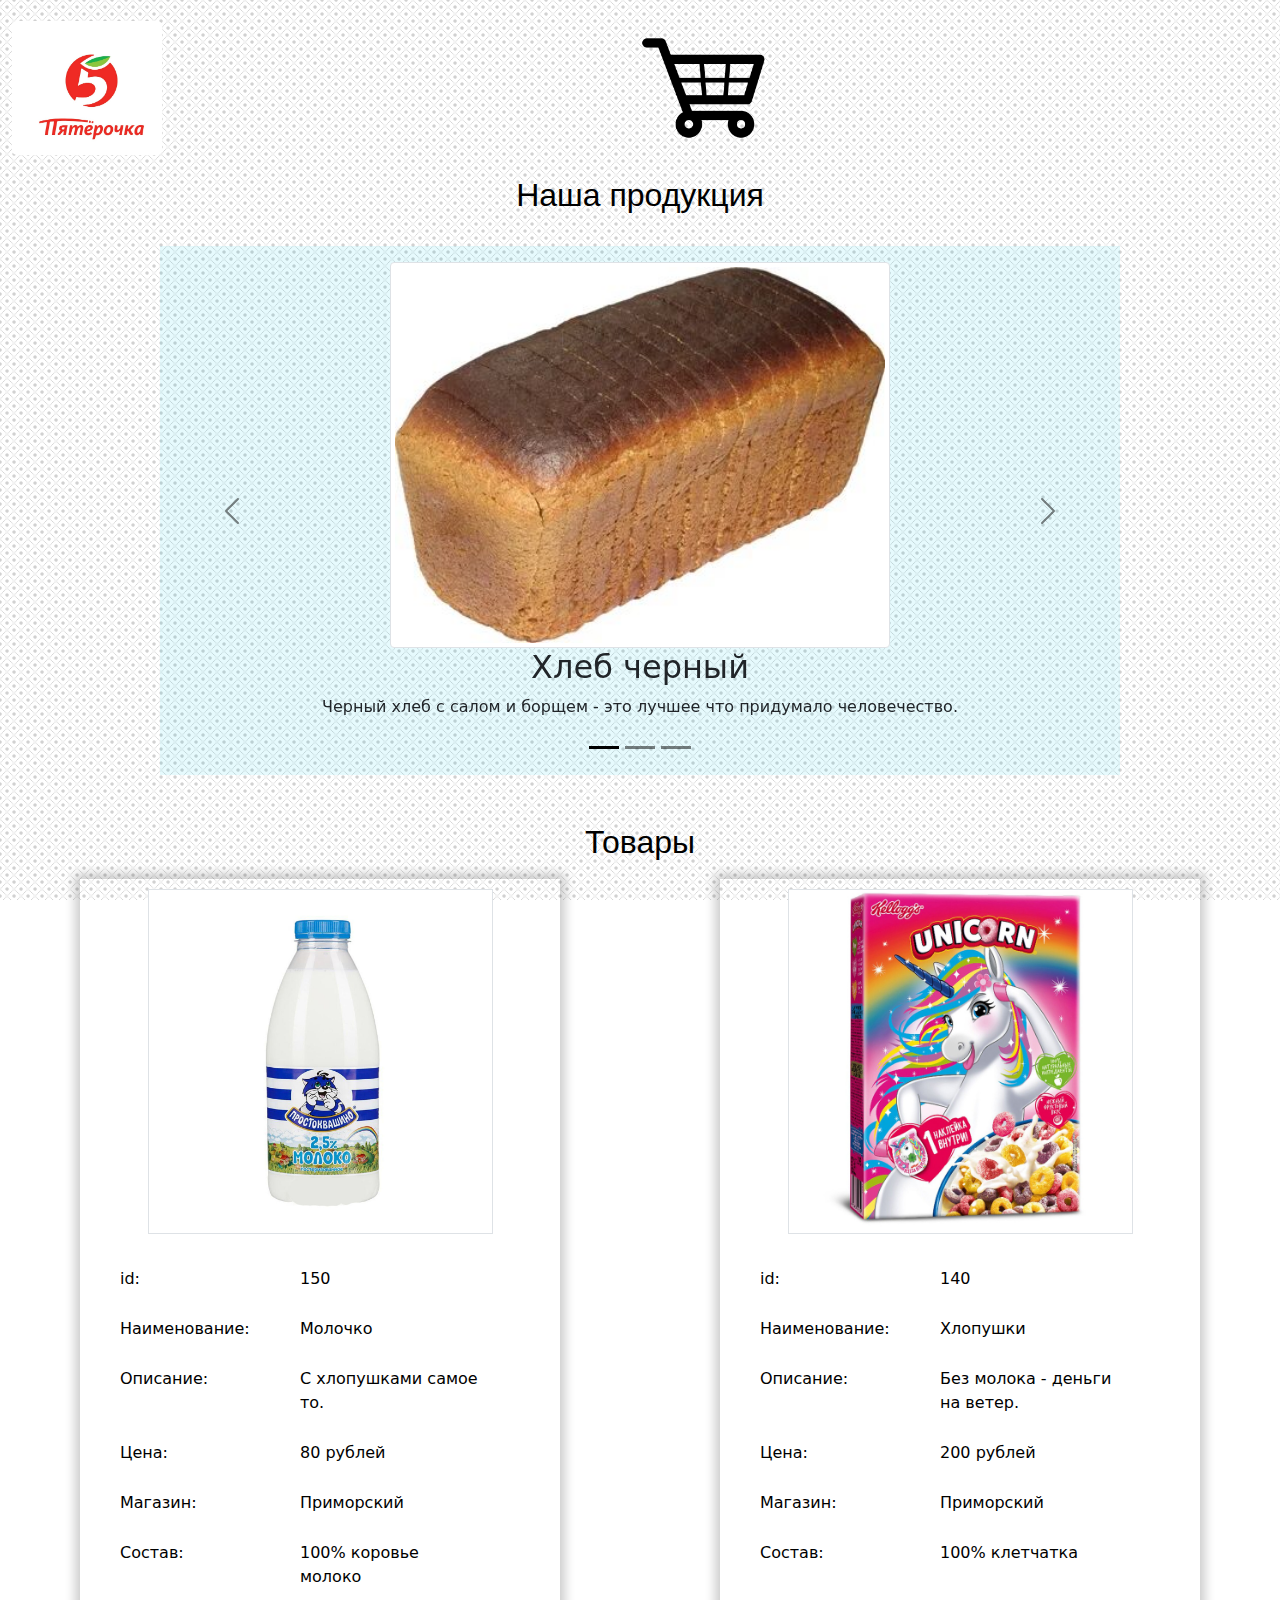
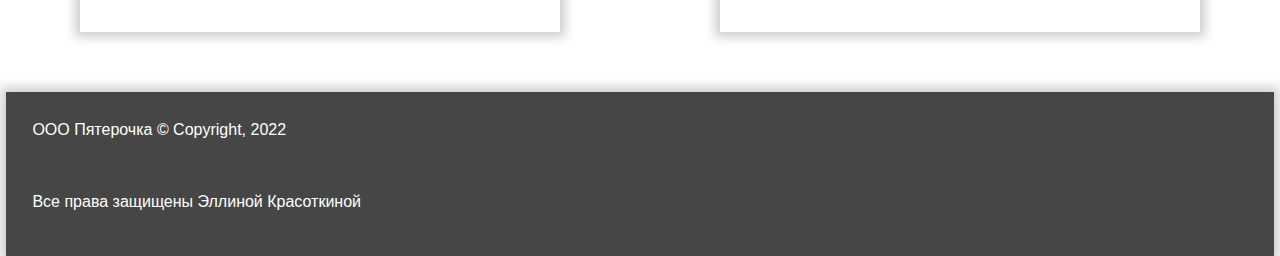
<file: index.html>
<!doctype html>
<html lang="ru">
<head>
  <!-- Обязательные метатеги -->
  <meta charset="utf-8">
  <meta name="viewport" content="width=device-width, initial-scale=1">

  <!-- Bootstrap CSS -->
  <!--<link href="https://cdn.jsdelivr.net/npm/bootstrap@5.1.3/dist/css/bootstrap.min.css" rel="stylesheet" integrity="sha384-1BmE4kWBq78iYhFldvKuhfTAU6auU8tT94WrHftjDbrCEXSU1oBoqyl2QvZ6jIW3" crossorigin="anonymous">-->
  <link href="css/bootstrap.min.css" rel="stylesheet">
  <link href="index.css" rel="stylesheet">
  <title>Магазин Пятерочка</title>
</head>
<body>
<header>
    <nav class="navbar navbar-expand-lg navbar-light bg-">
      <div class="container-fluid">
        <a class="navbar-brand" href="index.html"><img src="image/logo2.jpg" class="w-25 rounded-3" alt="logo"></a>
        <button class="navbar-toggler" type="button" data-bs-toggle="collapse" data-bs-target="#navbarSupportedContent" aria-controls="navbarSupportedContent" aria-expanded="false" aria-label="Toggle navigation">
          <span class="navbar-toggler-icon"></span>
        </button>
        <div class="collapse navbar-collapse" id="navbarSupportedContent">
            <ul class="navbar-nav me-auto mb-2 mb-lg-0">
                <li class="nav-item">
                  <a class="navbar-brand" href="html/basket.html"><img src="image/karzina.png" class="w-25 rounded-3" alt="корзина"></a>
                </li>

            </ul>
          
        </div>
      </div>
    </nav>
</header>

<main style="min-height: 70vh;">

  <div  class = "chast_1">
    <div class="tablica1">
        <div class="Nazva_razdel text_color"><a><h2>Наша продукция</h2></a></div>
    </div>
</div>
</br>
<div id="carouselExampleIndicators" class="carousel carousel-dark slide m-auto bg-info bg-opacity-10 w-75 p-3" data-bs-ride="carousel" style="min-height: 400px;">
  <div class="carousel-indicators">
    <button type="button" data-bs-target="#carouselExampleIndicators" data-bs-slide-to="0" class="active" aria-current="true" aria-label="Slide 1"></button>
    <button type="button" data-bs-target="#carouselExampleIndicators" data-bs-slide-to="1" aria-label="Slide 2"></button>
    <button type="button" data-bs-target="#carouselExampleIndicators" data-bs-slide-to="2" aria-label="Slide 3"></button>
  </div>
  <div class="carousel-inner">
    <div class="carousel-item active border1">
      <img src="image/prod/xleb4.jpeg" class="img-thumbnail rounded mx-auto d-block " alt="хлебушек" style="width: 500px;">
      <h2 class="text-center">Хлеб черный</h2>
      <p class="text-center">Черный хлеб с салом и борщем - это лучшее что придумало человечество.</p>
    </br>
    </div>
    <div class="carousel-item">
      <img src="image/prod/moloko.jpeg" class="img-thumbnail rounded mx-auto d-block" alt="молочко" style="width: 500px;">
     <h2 class="text-center">Молочко</h2>
      <p class="text-center">С хлопушками самое то.</p>
    </br>
    </div>
    <div class="carousel-item">
      <img src="image/prod/xlopywki.jpg" class="img-thumbnail rounded mx-auto d-block" alt="хлопушки" style="width: 500px;">
      <h2 class="text-center">Хлопушки</h2>
      <p class="text-center">Без молока - деньги на ветер.</p>
    </br>
    </div>
  </div>
  <button class="carousel-control-prev" type="button" data-bs-target="#carouselExampleIndicators"  data-bs-slide="prev">
    <span class="carousel-control-prev-icon" aria-hidden="true"></span>
    <span class="visually-hidden">Предыдущий</span>
  </button>
  <button class="carousel-control-next" type="button" data-bs-target="#carouselExampleIndicators"  data-bs-slide="next">
    <span class="carousel-control-next-icon" aria-hidden="true"></span>
    <span class="visually-hidden">Следующий</span>
  </button>
</div>
</br>
</br>
    <div  class = "chast_1">
      <div class="tablica1">
          <div class="Nazva_razdel text_color"><a><h2>Товары</h2></a></div>
      </div>
  </div>

  <form>
  
      <div class="tabb1_individ">    
          <div class="tabb22">
              <div class="tablica_individ_5 rodutel_dla_knopku">
              <div class="d-flex flex-row flex-wrap justify-content-around">
                  <img src="image/prod/moloko.jpeg" class="w-75 border" alt="рисунок еды">
              </div>
           
                  <div class="Soderj_yheicu rodutel_dla_knopku">
                
                  <div class="Stroka_s_razdel_50"><div class="gh11"> <a>id:</a> </div><div class="gh22"> <a>150</a> </div></div>
                
                  <div class="Stroka_s_razdel_50"><div class="gh11"><a>Наименование:</a></div> <div class="gh22"><a > Молочко </a></div></div>
                
                  <div class="Stroka_s_razdel_50"><div class="gh11"><a>Описание:</a></div>  <div class="gh22"><a >С хлопушками самое то.</a></div></div>
                 
                  <div class="Stroka_s_razdel_50"><div class="gh11"><a>Цена:</a></div> <div class="gh22"><a >80 рублей</a></div></div>
                
                  <div class="Stroka_s_razdel_50"><div class="gh11"><a>Магазин:</a></div> <div class="gh22"><a>Приморский</a></div></div>
                
                  <div class="Stroka_s_razdel_50"><div class="gh11"><a>Состав:</a></div> <div class="gh22"><a>100% коровье молоко</a></div></div>
                        
              </div>
          </div>
          </div>
        
          <div class="tabb22">
              <div class="tablica_individ_5 rodutel_dla_knopku">
              <div class="d-flex flex-row flex-wrap justify-content-around ">
                  <img src="image/prod/xlopywki.jpg" class="w-75 border" alt="рисунок еды">
              </div>
           
              <div class="Soderj_yheicu rodutel_dla_knopku">
                
                <div class="Stroka_s_razdel_50"><div class="gh11"> <a>id:</a> </div><div class="gh22"> <a>140</a> </div></div>
              
                <div class="Stroka_s_razdel_50"><div class="gh11"><a>Наименование:</a></div> <div class="gh22"><a > Хлопушки </a></div></div>
              
                <div class="Stroka_s_razdel_50"><div class="gh11"><a>Описание:</a></div>  <div class="gh22"><a >Без молока - деньги на ветер.</a></div></div>
               
                <div class="Stroka_s_razdel_50"><div class="gh11"><a>Цена:</a></div> <div class="gh22"><a >200 рублей</a></div></div>
              
                <div class="Stroka_s_razdel_50"><div class="gh11"><a>Магазин:</a></div> <div class="gh22"><a>Приморский</a></div></div>
              
                <div class="Stroka_s_razdel_50"><div class="gh11"><a>Состав:</a></div> <div class="gh22"><a>100% клетчатка</a></div></div>
                      
            </div>
          </div>
          </div>


          </div>
      </form>

</main>

<footer>
  <div class = "futer_polojen">
    <div class = "footer">
      <div class="futer_section">
        <p class="text-white p-3">ООО Пятерочка © Copyright, 2022</p>
      </div>  
        <div class="futer_section">
        <p class="text-white p-3">Все права защищены Эллиной Красоткиной</p>
        </div>  
       </div>
       </div>
  </footer>

<script src="js/bootstrap.bundle.min.js"></script>
</body>
</html>
</file>
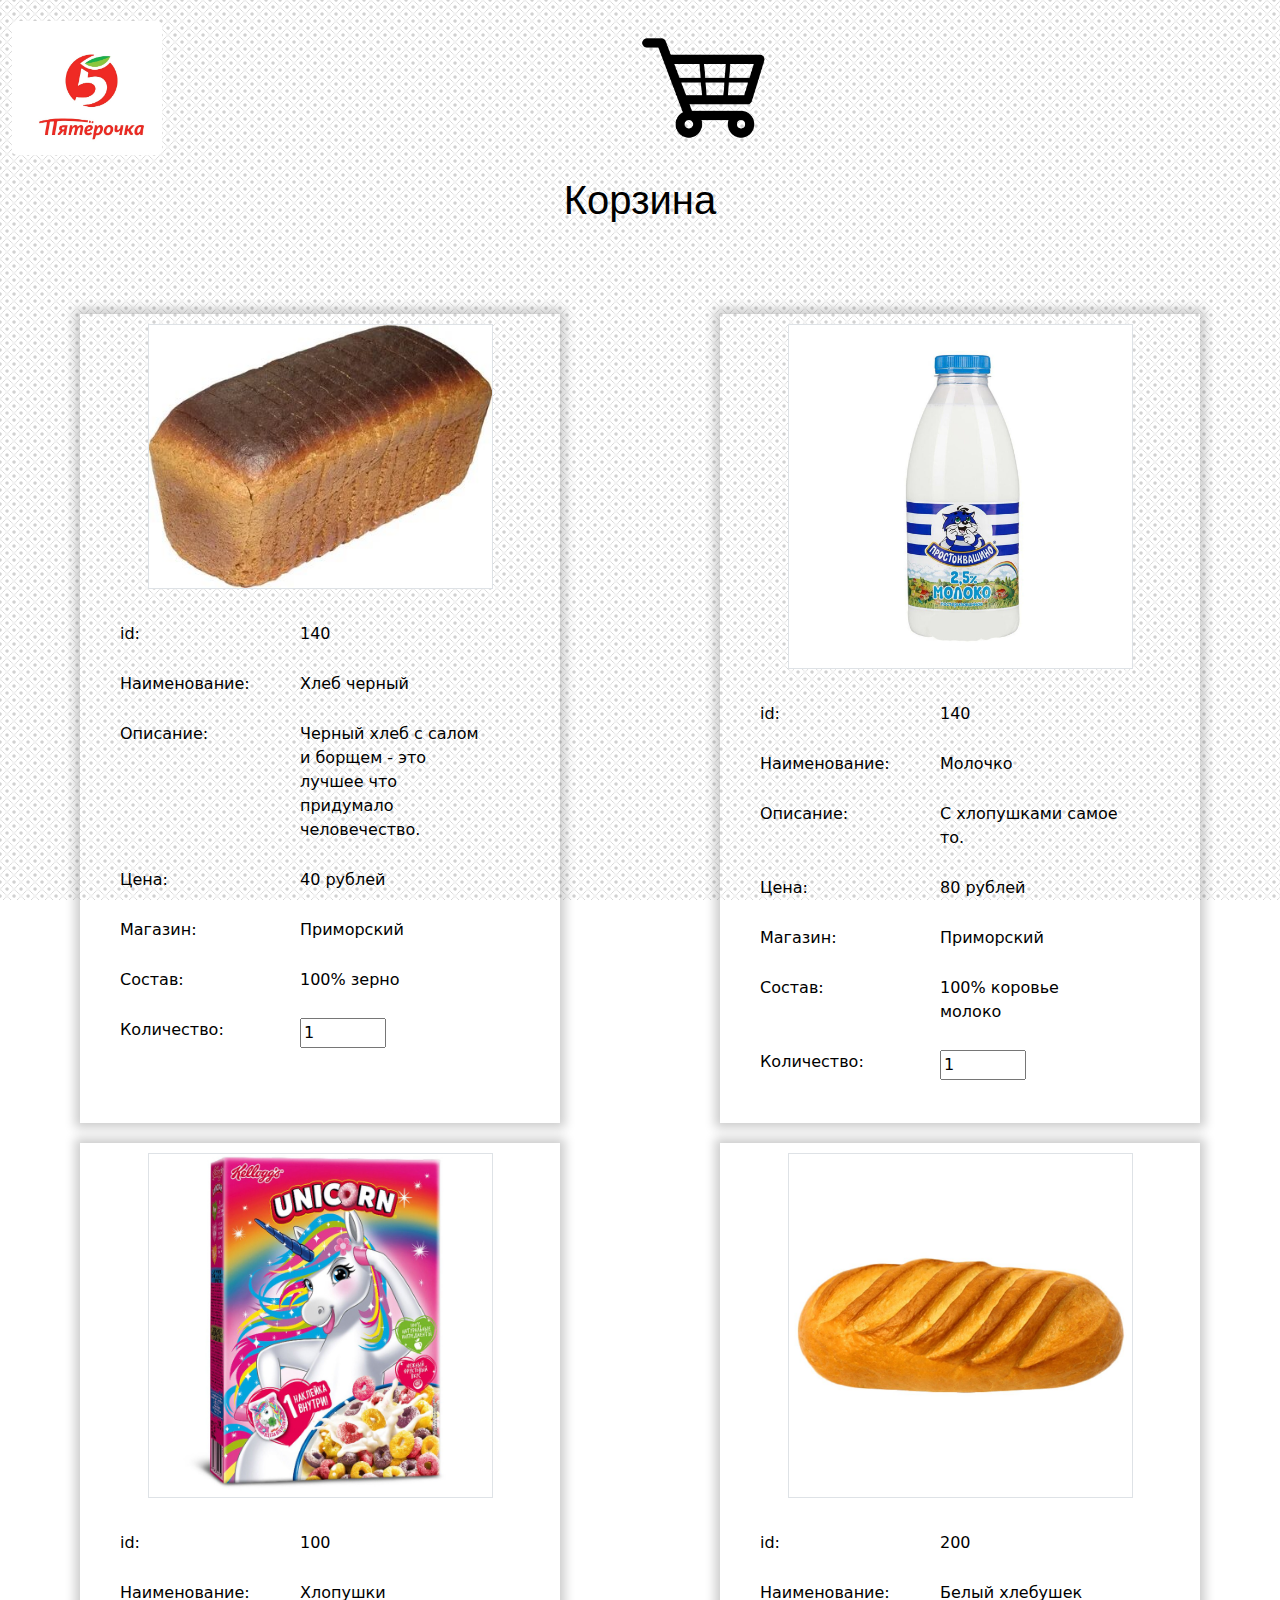
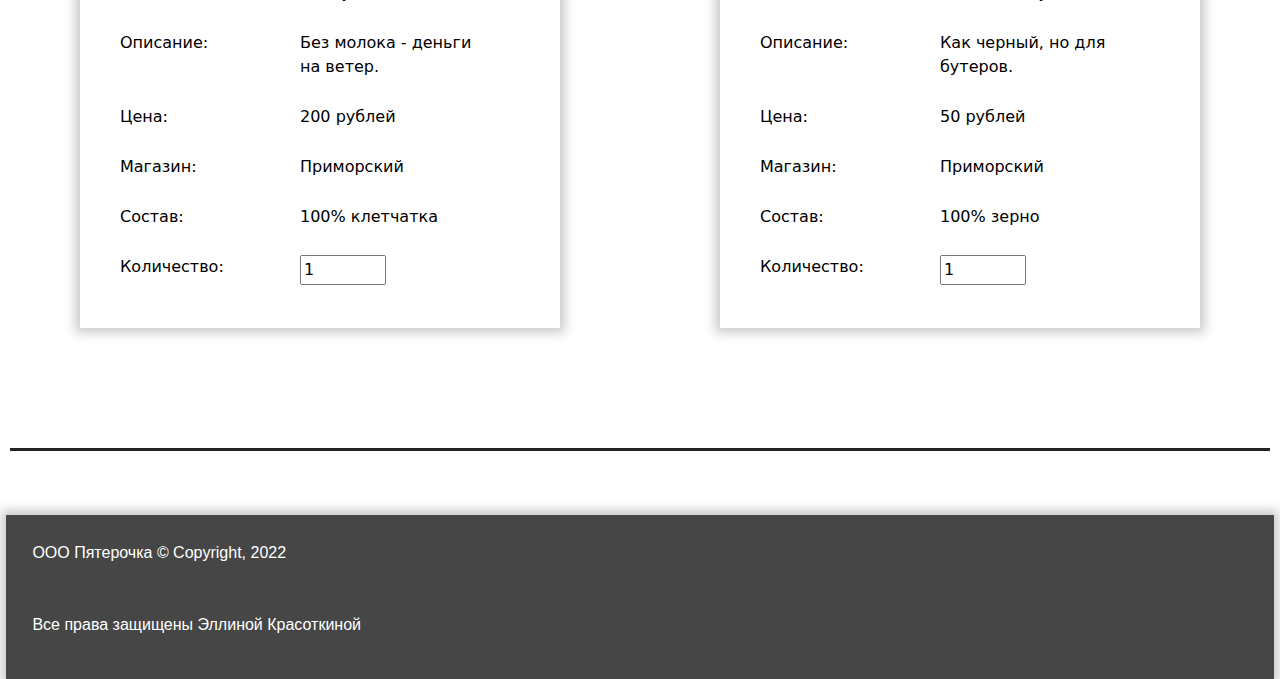
<file: html/basket.html>
<!doctype html>
<html lang="ru">
<head>
  <!-- Обязательные метатеги -->
  <meta charset="utf-8">
  <meta name="viewport" content="width=device-width, initial-scale=1">

  <!-- Bootstrap CSS -->
  <!--<link href="https://cdn.jsdelivr.net/npm/bootstrap@5.1.3/dist/css/bootstrap.min.css" rel="stylesheet" integrity="sha384-1BmE4kWBq78iYhFldvKuhfTAU6auU8tT94WrHftjDbrCEXSU1oBoqyl2QvZ6jIW3" crossorigin="anonymous">-->
  <link href="../css/bootstrap.min.css" rel="stylesheet">
  <link href="../index.css" rel="stylesheet">
  


  <title>Корзина</title>
</head>
<body>
<header>
    <nav class="navbar navbar-expand-lg navbar-light bg-">
      <div class="container-fluid">
        <a class="navbar-brand" href="../index.html"><img src="../image/logo2.jpg" class="w-25 rounded-3" alt="logo"></a>
        <button class="navbar-toggler" type="button" data-bs-toggle="collapse" data-bs-target="#navbarSupportedContent" aria-controls="navbarSupportedContent" aria-expanded="false" aria-label="Toggle navigation">
          <span class="navbar-toggler-icon"></span>
        </button>
        <div class="collapse navbar-collapse" id="navbarSupportedContent">
            <ul class="navbar-nav me-auto mb-2 mb-lg-0">
              
            <li class="nav-item">
              <li class="nav-item">
                <a class="navbar-brand" href="../html/basket.html"><img src="../image/karzina.png" class="w-25 rounded-3" alt="корзина"></a>
              </li>
            </li>
            </ul>
          
        </div>
      </div>
    </nav>
</header>

<main style="min-height: 70vh;">

  <div  class = "chast_1">
    <div class="tablica1">
        <div class="Nazva_razdel text_color"><a><h1>Корзина</h1></a></div>
    </div>

</div>
</br>
</br>
</br>
  <form>
  
    <div class="tabb1_individ">  
    <div class="tabb22">
      <div class="tablica_individ_5 rodutel_dla_knopku">
      <div class="d-flex flex-row flex-wrap justify-content-around">
          <img src="../image/prod/xleb4.jpeg" class="w-75 border" alt="рисунок еды">
      </div>
   
          <div class="Soderj_yheicu rodutel_dla_knopku">
        
          <div class="Stroka_s_razdel_50"><div class="gh11"> <a>id:</a> </div><div class="gh22"> <a>140</a> </div></div>
        
          <div class="Stroka_s_razdel_50"><div class="gh11"><a>Наименование:</a></div> <div class="gh22"><a > Хлеб черный </a></div></div>
        
          <div class="Stroka_s_razdel_50"><div class="gh11"><a>Описание:</a></div>  <div class="gh22"><a >Черный хлеб с салом и борщем - это лучшее что придумало человечество.</a></div></div>
         
          <div class="Stroka_s_razdel_50"><div class="gh11"><a>Цена:</a></div> <div class="gh22"><a >40 рублей</a></div></div>
        
          <div class="Stroka_s_razdel_50"><div class="gh11"><a>Магазин:</a></div> <div class="gh22"><a>Приморский</a></div></div>
        
          <div class="Stroka_s_razdel_50"><div class="gh11"><a>Состав:</a></div> <div class="gh22"><a>100% зерно</a></div></div>
          
          <div class="Stroka_s_razdel_50"><div class="gh11"><a>Количество:</a></div> <div class="gh22"><input type="text" value="1" size="5"/></div></div>
          
      </div>
  </div>
  </div>

  <div class="tabb22">
    <div class="tablica_individ_5 rodutel_dla_knopku">
    <div class="d-flex flex-row flex-wrap justify-content-around ">
        <img src="../image/prod/moloko.jpeg" class="w-75 border" alt="рисунок еды">
    </div>
 
    <div class="Soderj_yheicu rodutel_dla_knopku">
      
      <div class="Stroka_s_razdel_50"><div class="gh11"> <a>id:</a> </div><div class="gh22"> <a>140</a> </div></div>
    
      <div class="Stroka_s_razdel_50"><div class="gh11"><a>Наименование:</a></div> <div class="gh22"><a > Молочко </a></div></div>
    
      <div class="Stroka_s_razdel_50"><div class="gh11"><a>Описание:</a></div>  <div class="gh22"><a >С хлопушками самое то.</a></div></div>
     
      <div class="Stroka_s_razdel_50"><div class="gh11"><a>Цена:</a></div> <div class="gh22"><a >80 рублей</a></div></div>
    
      <div class="Stroka_s_razdel_50"><div class="gh11"><a>Магазин:</a></div> <div class="gh22"><a>Приморский</a></div></div>
    
      <div class="Stroka_s_razdel_50"><div class="gh11"><a>Состав:</a></div> <div class="gh22"><a>100% коровье молоко</a></div></div>
            
      <div class="Stroka_s_razdel_50"><div class="gh11"><a>Количество:</a></div> <div class="gh22"><input type="text" value="1" size="5"/></div></div>

  </div>
</div>
</div>
      
          <div class="tabb22">
              <div class="tablica_individ_5 rodutel_dla_knopku">
              <div class="d-flex flex-row flex-wrap justify-content-around">
                  <img src="../image/prod/xlopywki.jpg" class="w-75 border" alt="рисунок еды">
              </div>
           
              <div class="Soderj_yheicu rodutel_dla_knopku">
      
                <div class="Stroka_s_razdel_50"><div class="gh11"> <a>id:</a> </div><div class="gh22"> <a>100</a> </div></div>
              
                <div class="Stroka_s_razdel_50"><div class="gh11"><a>Наименование:</a></div> <div class="gh22"><a > Хлопушки </a></div></div>
              
                <div class="Stroka_s_razdel_50"><div class="gh11"><a>Описание:</a></div>  <div class="gh22"><a >Без молока - деньги на ветер.</a></div></div>
               
                <div class="Stroka_s_razdel_50"><div class="gh11"><a>Цена:</a></div> <div class="gh22"><a >200 рублей</a></div></div>
              
                <div class="Stroka_s_razdel_50"><div class="gh11"><a>Магазин:</a></div> <div class="gh22"><a>Приморский</a></div></div>
              
                <div class="Stroka_s_razdel_50"><div class="gh11"><a>Состав:</a></div> <div class="gh22"><a>100% клетчатка</a></div></div>
                      
                <div class="Stroka_s_razdel_50"><div class="gh11"><a>Количество:</a></div> <div class="gh22"><input type="text" value="1" size="5"/></div></div>

            </div>
          </div>
          </div>
        
          <div class="tabb22">
              <div class="tablica_individ_5 rodutel_dla_knopku">
              <div class="d-flex flex-row flex-wrap justify-content-around ">
                  <img src="../image/prod/beliy_xleb.jpg" class="w-75 border" alt="рисунок еды">
              </div>
           
              <div class="Soderj_yheicu rodutel_dla_knopku">
      
                <div class="Stroka_s_razdel_50"><div class="gh11"> <a>id:</a> </div><div class="gh22"> <a>200</a> </div></div>
              
                <div class="Stroka_s_razdel_50"><div class="gh11"><a>Наименование:</a></div> <div class="gh22"><a > Белый хлебушек </a></div></div>
              
                <div class="Stroka_s_razdel_50"><div class="gh11"><a>Описание:</a></div>  <div class="gh22"><a >Как черный, но для бутеров.</a></div></div>
               
                <div class="Stroka_s_razdel_50"><div class="gh11"><a>Цена:</a></div> <div class="gh22"><a >50 рублей</a></div></div>
              
                <div class="Stroka_s_razdel_50"><div class="gh11"><a>Магазин:</a></div> <div class="gh22"><a>Приморский</a></div></div>
              
                <div class="Stroka_s_razdel_50"><div class="gh11"><a>Состав:</a></div> <div class="gh22"><a>100% зерно</a></div></div>

                <div class="Stroka_s_razdel_50"><div class="gh11"><a>Количество:</a></div> <div class="gh22"><input type="text" value="1" size="5"/></div></div>
                      
            </div>
          </div>
          </div>

          </div>
          </div>
      </form>
 <div class="mb-3 polojen_knop">
        <a href="#" class="button7 button7_individ_3">Отправить</a>
 </div>
      </br>
    </br>
</main>

<footer>
<div class = "futer_polojen">
  <div class = "footer">
    <div class="futer_section">
      <p class="text-white p-3">ООО Пятерочка © Copyright, 2022</p>
    </div>  
      <div class="futer_section">
      <p class="text-white p-3">Все права защищены Эллиной Красоткиной</p>
      </div>  
     </div>
     </div>
</footer>

<script src="../js/bootstrap.bundle.min.js"></script>
</body>
</html>
</file>
<file: index.css>
/*Переделки*/
.Nazva_razdel
{
    display: flex;
    flex-wrap: wrap;
    color: #fff;
    font-family: Helvetica;
    justify-content: center;
}

.btn-primary, btn
{
    background: #1a1e21;
}

.button7 {
    font-weight: 700;
    color: white;
    text-decoration: none;
    padding: .8em 1em calc(.8em + 3px);

    background: rgba(149, 150, 193, 0);
    box-shadow: 0 -3px rgb(35, 34, 34) inset;
    transition: 0.2s;
}
.button7:hover { background: rgba(149, 150, 193, 0); }
.button7:active {
    background: rgba(149, 150, 193, 0);
    box-shadow: 0 0 10px 5px rgba(0, 0, 0, 0.2);
}

.mb-3, .form-check
{
    margin: 10px;
}

.tablica_individ
{
    padding: 10px;
    color: #fff;
    backGround: rgba(149, 150, 193, 0);

    /*opacity: 0.6;*/
    width: 50em;
    box-shadow: 0 0 10px 5px rgba(0, 0, 0, 0.2);

}
.tablica_individ_2
{
    padding: 10px;
    color: #fff;
    backGround: rgba(149, 150, 193, 0);

    /*opacity: 0.6;*/
    width: 60em;
    box-shadow: 0 0 10px 5px rgba(0, 0, 0, 0.2);
    padding-left: 10px;
    padding-right: 10px;
}
.tablica_individ_3
{
    padding: 10px;
    color: #fff;
    backGround: rgba(149, 150, 193, 0);

    /*opacity: 0.6;*/
    width: 80em;
    box-shadow: 0 0 10px 5px rgba(0, 0, 0, 0.2);
}
.tablica_individ_4
{
    padding: 10px;
    color: #fff;
    backGround: rgba(149, 150, 193, 0);

    /*opacity: 0.6;*/
    max-width: 30em;
    box-shadow: 0 0 10px 5px rgba(0, 0, 0, 0.2);
}
.tablica_individ_5
{
    padding: 10px;
    color: #fff;
    backGround: rgba(149, 150, 193, 0);

    /*opacity: 0.6;*/
    max-width: 30em;
    box-shadow: 0 0 10px 5px rgba(0, 0, 0, 0.2);
    height: 100%;
}

.polojen_knop
{
    display: flex;
    flex-wrap: wrap;
    color: #fff;
    font-family: Helvetica;
    justify-content: center;
}
.polojen_knop_2
{
    display: flex;
    flex-wrap: wrap;
    color: #fff;
    font-family: Helvetica;
    justify-content: center;
}

.button7_individ
{
    display: flex;
    flex-wrap: wrap;
    color: #fff;
    font-family: Helvetica;
    justify-content: center;
    width: 200px;
}

.button7_individ_2
{
    display: flex;
    flex-wrap: wrap;
    color: #fff;
    font-family: Helvetica;
    justify-content: center;
    width: 160px;
}

.button7_individ_3
{

    display: flex;
    flex-wrap: wrap;
    color: #fff;
    font-family: Helvetica;
    justify-content: center;
    width: 100%;
}
.button7_individ_4
{
    display: flex;
    flex-wrap: wrap;
    color: #fff;
    font-family: Helvetica;
    justify-content: center;
}

.form-text
{
    color: black;
}


.Dla_Razdel_V_Opusan
{
    width: 50%;
}

.Obh_yheica
{
  display: flex;/*Что бы использовать flex box (распределяет две секции кнопок на две части)*/
flex-wrap: wrap;
  color: #fff;/*Цвет текста*/
  font-family: Helvetica;/*Шрифт*/
  justify-content: center;
  /*opacity: 0.6;*/
  padding-top: 50px;
  padding-bottom: 50px;
}

.Soderj_yheicu
{
  padding: 20px;

      text-align: start 
}

.Stroka_s_razdel_50
{
  padding: 10px ;
  display: flex;
  flex-direction: row;
  flex-wrap:wrap;
  justify-content: start;
}

.gh1
{
    color: black;
 min-width: 250px;
width: 45%;
padding-top: 3px;
padding-bottom: 3px;

}

.gh2
{
 min-width: 250px;
width: 45%;
padding-top: 3px;
padding-bottom: 3px;
    color: black;
}


.gh11
{
    color: black;
 min-width: 100px;
width: 45%;
padding-top: 3px;
padding-bottom: 3px;
}

.gh22
{
 min-width: 100px;
width: 45%;
padding-top: 3px;
padding-bottom: 3px;
    color: black;
}

.ocryglen_ramcu
{

}
body {
    background-image: url(./image/ppr.png);
    background-attachment: fixed;
}

.tablica_cot
{
color: rgb(0, 0, 0);/*Цвет текста*/
backGround: rgb(135, 149, 187);

box-shadow: inset 0 0 30px rgba(0, 0, 0, 0.5);
width: 70em;
display: flex;
flex-wrap: wrap;
flex-direction: column;
}




.Osnov_cv_tx{
    padding-top: 50px;
    padding-bottom: 50px;
    display: flex;
    justify-content: center;
    left: 0px;
    top: 0px;
    right: 0px;
    bottom: 0px;
    color: rgb(0, 0, 0);/*Цвет текста*/
    font-family: Helvetica;/*Шрифт*/
    /*opacity: 0.6;*/
    }


    .tabb1
    {
      display: flex;
      flex-wrap: wrap;
      justify-content: space-around;
     
    }

    .tabb1_individ
    {
        display: flex;
        flex-wrap: wrap;
        justify-content: space-around;
        height: 100%;
        padding-bottom: 50px;
      }


    .tabb2
    {
      padding: 10px;
      text-align: center 
    }
    .tabb22
    {
      padding: 10px;
     
    }
    .tabb3
    {
      display: flex;
      flex-wrap: wrap;
      justify-content: center;
      
    }


.Mesto_dla_raspol_obektov_po_hurune
{
    padding: 10px;
    color: #fff;
    backGround: rgba(149, 150, 193, 0);

    width: 100%;
    box-shadow: 0 0 10px 5px rgba(0, 0, 0, 0.2);
}

.rodutel_dla_knopku
{
    position:relative;
}
.button_prujat_vnuz
{
    position:absolute; /* добавили */
	bottom:1px;
}

.polojen_pagunatora
{
    display: flex;
    flex-wrap: wrap;
    justify-content: center;
}
.text_color
{
    color: black;
}

.bacgraun_color
{
    backGround: rgba(149, 150, 193, 0);
}

.border1
{
    border: 0px;
}

.footer
{
    display: flex;
    flex-wrap: wrap;
    padding: 10px;
    backGround: rgba(0, 0, 0, 0.726);
    box-shadow: 0 0 10px 5px rgba(0, 0, 0, 0.2);
    color: #fff;
    font-family: Helvetica;
    align-items: center;
    z-index: 1000; 
    width: 99%;

}

.futer_section
{
    display: flex;
    flex-wrap: wrap;
    width: 100%;
}

.futer_polojen
{
    display: flex;
    justify-content: space-around;
}

.button7 .button7 {
    font-weight: 700;
    color: white;
    text-decoration: none;
    padding: .8em 1em calc(.8em + 3px);
    border-radius: 8px;
    background: rgb(80, 80, 80);
    box-shadow: 0 -3px rgb(35, 34, 34) inset;
    transition: 0.2s; width: 200 px;
}
.button7:hover { background: rgb(131, 131, 131); }
.button7:active {
    background: rgb(82, 82, 82);
    box-shadow: 0 0 10px 5px rgba(0, 0, 0, 0.2);
}
</file>
